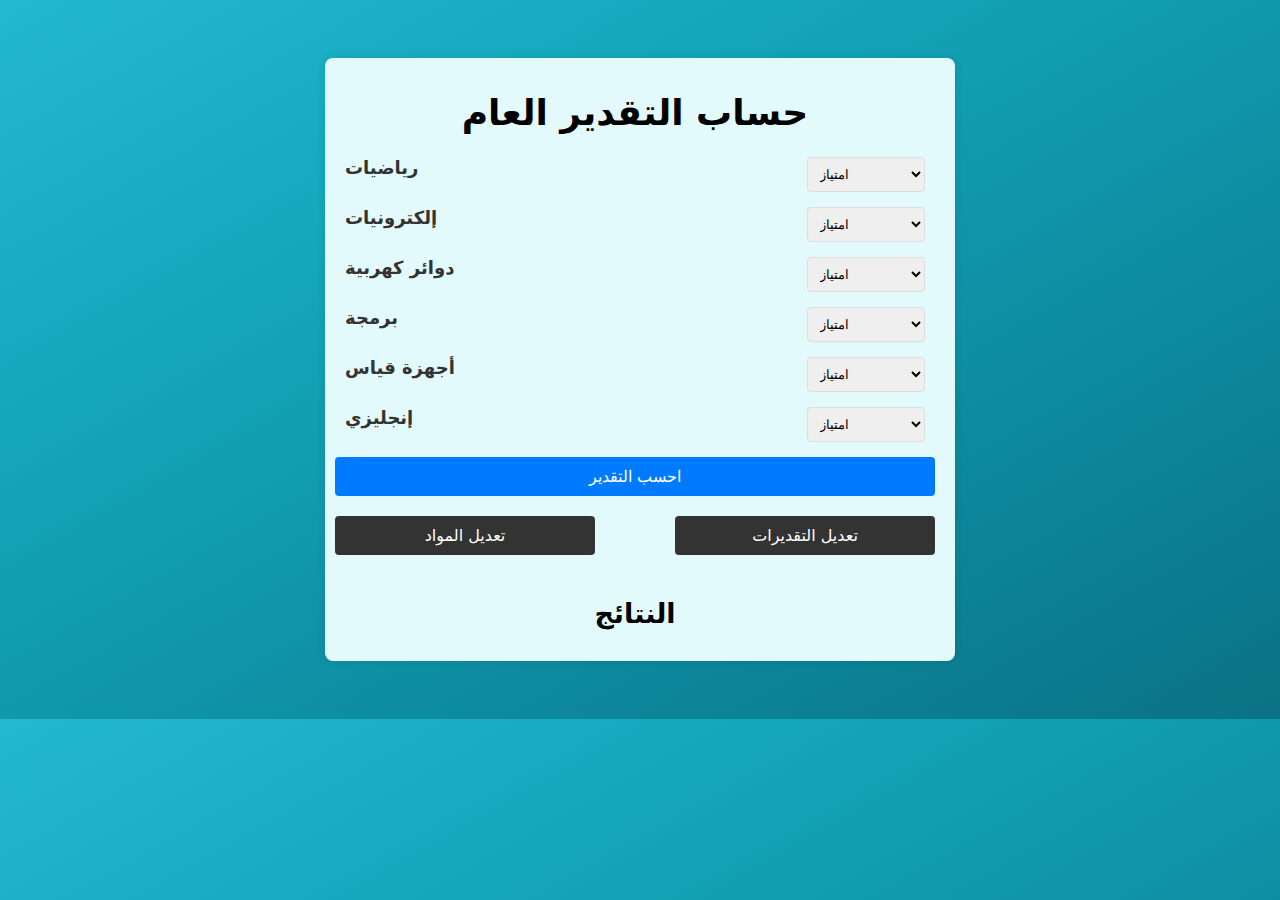
<file: index.html>
<!DOCTYPE html>
<html lang="ar">
  <head>
    <meta charset="UTF-8" />
    <meta name="viewport" content="width=device-width, initial-scale=1.0" />
    <title>حساب التقدير العام</title>
    <style>
      body {
        font-family: system-ui, -apple-system, BlinkMacSystemFont, "Segoe UI",
          Roboto, Oxygen, Ubuntu, Cantarell, "Open Sans", "Helvetica Neue",
          sans-serif, sans-serif;
        background: linear-gradient(
          to bottom right,
          #22b8cf,
          #15aabf,
          #1098ad,
          #0c8599,
          #0b7285
        );
        font-size: 18px;
        display: flex;
        justify-content: center;
        padding: 50px 10px;
      }

      .container {
        background-color: #e3fafc;
        padding: 10px 20px 10px 10px;
        border-radius: 8px;
        box-shadow: 0 0 10px rgba(0, 0, 0, 0.1);
        width: 100%;
        max-width: 600px;
        height: 100%;
      }

      h1 {
        text-align: center;
      }

      .form-group {
        margin-bottom: 15px;
        display: flex;
        justify-content: space-between;
        padding: 0 10px;
      }

      label {
        display: block;
        margin-bottom: 5px;
        font-weight: bold;
        color: #333;
      }

      select {
        padding: 8px;
        border: 1px solid #ddd;
        border-radius: 4px;
      }

      .calc-grade,
      .settings-link {
        text-align: center;
        display: block;
        width: 100%;
        padding: 10px;
        background-color: #007bff;
        border: none;
        border-radius: 4px;
        color: white;
        font-size: 16px;
        cursor: pointer;
        margin-bottom: 20px;
      }

      .calc-grade:hover {
        background-color: #0056b3;
      }
      .settings-group {
        display: flex;
        justify-content: space-between;
      }
      .settings-link {
        flex-basis: 40%;
        text-decoration: none;
        width: auto;
        background-color: #333;
      }

      #result {
        margin-top: 20;
        text-align: center;
      }

      /* media small screen */

      @media (max-width: 600px) {
        body {
          padding: 20px;
        }
        .container {
          padding: 20px;
        }

        .form-group {
          text-align: center;
          flex-direction: column;
        }
      }
    </style>
  </head>
  <body>
    <div class="container">
      <h1>حساب التقدير العام</h1>
      <form id="gradesForm">
        <button id="calc-grade">احسب التقدير</button>
      </form>
      <div id="result">
        <h2>النتائج</h2>
        <p id="grade"></p>
        <p id="averageGrade"></p>
        <p id="maxGrade"></p>
        <p id="minGrade"></p>
      </div>
    </div>

    <script>
      ////////////////////////////////////////////////////
      // ! UTILS
      const getLocalStorageItem = (key, defaultValue) => {
        try {
          const item = localStorage.getItem(key);
          return item ? JSON.parse(item) : defaultValue;
        } catch (error) {
          console.error(`Error parsing ${key} from localStorage:`, error);
          return defaultValue;
        }
      };

      ////////////////////////////////////////////////////
      // ! DATA

      const defaultSubjectsArr = [
        ["رياضيات", 150],
        ["إلكترونيات", 150],
        ["دوائر كهربية", 100],
        ["برمجة", 100],
        ["أجهزة قياس", 100],
        ["إنجليزي", 100],
      ];

      const defaultClassifications = [
        { name: "امتياز", code: "A", max: 1, min: 0.85, average: 0.925 },
        { name: "جيد جدا", code: "B", max: 0.85, min: 0.75, average: 0.8 },
        { name: "جيد", code: "C", max: 0.75, min: 0.65, average: 0.7 },
        { name: "مقبول", code: "D", max: 0.65, min: 0.5, average: 0.575 },
        { name: "مقبول منخفض", code: "F", max: 0.5, min: 0.25, average: 0.375 },
        {
          name: "راسب",
          code: "G",
          max: 0.25,
          min: 0.1,
          average: 0.125,
        },
        { name: "صفر", code: "J", max: 0.1, min: -0.1, average: 0 },
      ];
      let subjectsArr = [];
      let classifications = [];
      function loadData() {
        subjectsArr = getLocalStorageItem("subjectsArr", defaultSubjectsArr);
        classifications = getLocalStorageItem(
          "classifications",
          defaultClassifications
        );

        // Optionally, ensure localStorage is populated
        if (!localStorage.getItem("subjectsArr")) {
          localStorage.setItem(
            "subjectsArr",
            JSON.stringify(defaultSubjectsArr)
          );
        }

        if (!localStorage.getItem("classifications")) {
          localStorage.setItem(
            "classifications",
            JSON.stringify(defaultClassifications)
          );
        }
      }
      loadData();

      /////////////////////////////////////////////
      // !HTML
      let optionEl = ``;
      let subjectsEl = ``;
      let tempOptionEl = ``;
      let gradesFormEl = document.querySelector("#gradesForm");

      function updateUI() {
        optionEl = ``;
        subjectsEl = ``;
        tempOptionEl = ``;
        gradesFormEl.innerHTML = ``;
        for (let i = 0; i < classifications.length; i++) {
          tempOptionEl = `
          <option value="${classifications[i].code}">${classifications[i].name}</option>
          `;
          optionEl += tempOptionEl;
        }

        for (let i = 0; i < subjectsArr.length; i++) {
          let subjectName = subjectsArr[i][0];
          let tempSubjectEl = `
          <div class="form-group">
            <label for="${subjectName}">${subjectName}</label>
            <select id="${subjectName}" name="${subjectName}">
            ${optionEl}
            </select>
          </div>`;
          subjectsEl += tempSubjectEl;
        }

        subjectsEl += `
            <button type="submit" id="calc-grade" class="calc-grade">احسب التقدير</button>
            <div class="settings-group">
              <a href="subjects-settings.html" class='settings-link'>تعديل المواد</a>
              <a href="classifications-settings.html" class='settings-link'>تعديل التقديرات</a>
            </div>
            `;

        gradesFormEl.innerHTML = subjectsEl;
      }
      updateUI();

      window.addEventListener("storage", function (event) {
        console.log("update");
        loadData();
        updateUI();
      });

      ////////////////////////////////////
      // !LOGIC

      let subjects = [];
      let totalMarks = 0;

      for (let subject of subjectsArr) {
        subjects.push({
          name: subject[0],
          degree: subject[1],
          maxCurrent: 0,
          minCurrent: 0,
          averageCurrent: 0,
        });
        totalMarks += subject[1];
      }

      function getGrade(grade) {
        for (let i = 0; i < classifications.length; i++) {
          if (
            grade >= classifications[i].min &&
            grade <= classifications[i].max
          ) {
            return classifications[i].name;
          }
        }
      }

      function calcPercentage(degree) {
        return ((degree / totalMarks) * 100).toFixed(2);
      }

      //*  calc the grade
      function calculate(e) {
        e.preventDefault();

        let maxSum = 0;
        let minSum = 0;
        let averageSum = 0;
        for (let i = 0; i < subjects.length; i++) {
          const degreeClass = document.getElementById(
            `${subjects[i].name}`
          ).value;
          const degreeClassObject = classifications.find(
            (obj) => obj.code === degreeClass
          );
          // adjust the object
          subjects[i].maxCurrent = subjects[i].degree * degreeClassObject.max;
          subjects[i].minCurrent = subjects[i].degree * degreeClassObject.min;
          subjects[i].averageCurrent =
            subjects[i].degree * degreeClassObject.average;

          // calc the sum
          maxSum += subjects[i].maxCurrent;
          minSum += subjects[i].minCurrent;
          averageSum += subjects[i].averageCurrent;
        }
        // print output
        document.getElementById(
          "grade"
        ).textContent = ` التقدير العام: ${getGrade(averageSum / totalMarks)}`;
        document.getElementById(
          "maxGrade"
        ).textContent = ` أعلى نسبة ممكنه: %${calcPercentage(
          maxSum.toFixed(2)
        )}`;
        document.getElementById(
          "minGrade"
        ).textContent = ` أقل نسبة ممكنه: %${calcPercentage(
          minSum.toFixed(2)
        )}`;
        document.getElementById(
          "averageGrade"
        ).textContent = ` المتوسط: %${calcPercentage(averageSum.toFixed(2))}`;
      }
      const submitBtn = document.getElementById("calc-grade");
      submitBtn.addEventListener("click", calculate);
    </script>
  </body>
</html>
</file>
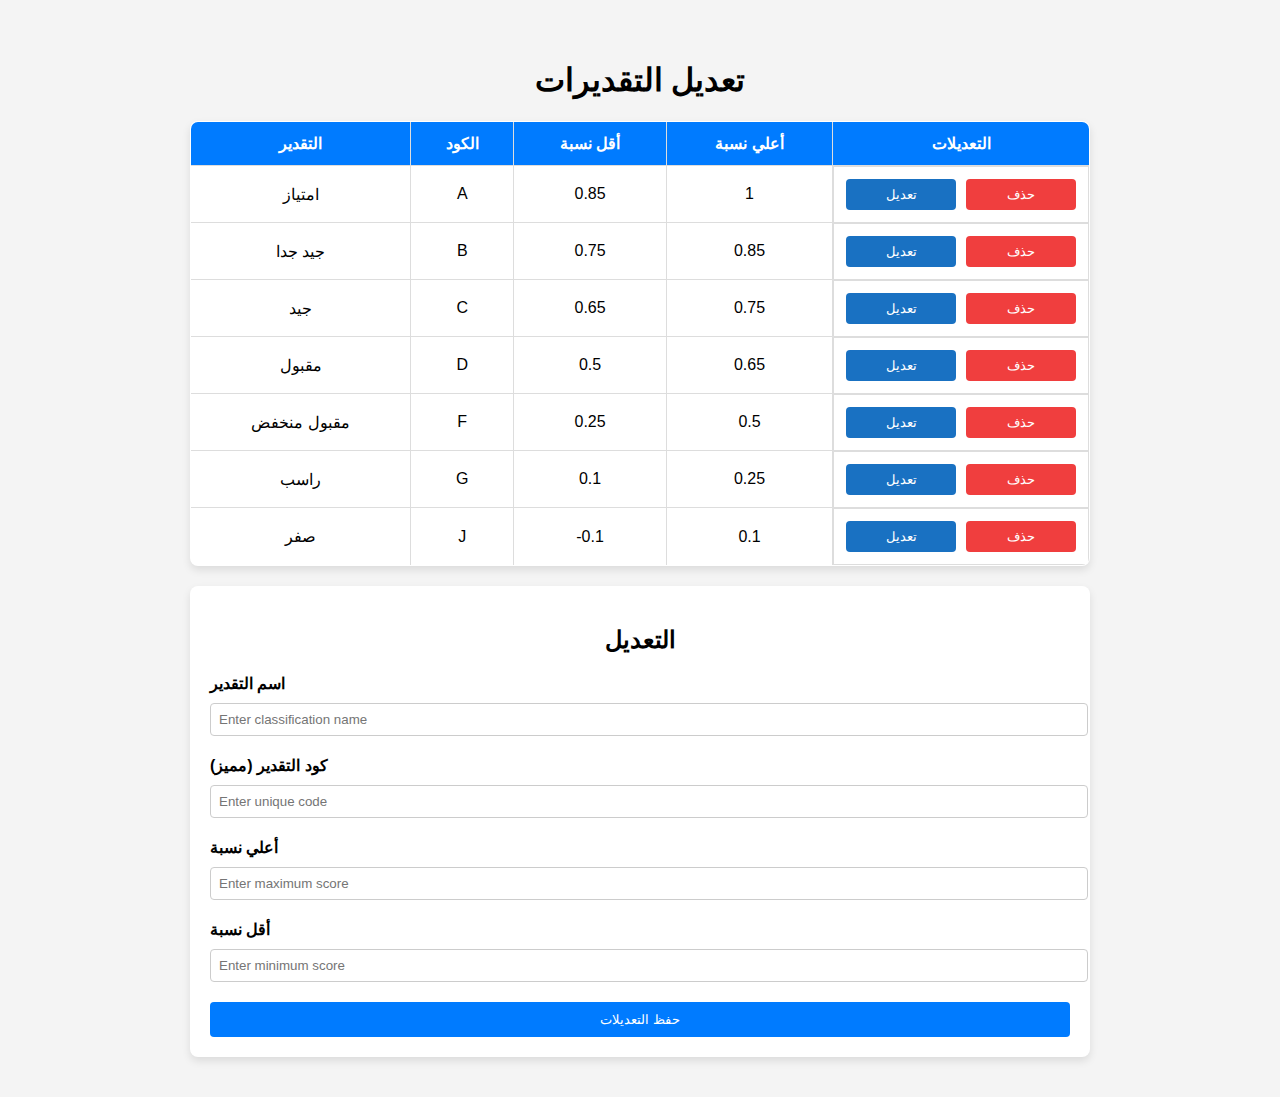
<file: classifications-settings.html>
<!DOCTYPE html>
<html lang="en">
  <head>
    <meta charset="UTF-8" />
    <title>تعديل التقديرات</title>
    <style>
      body {
        font-family: Arial, sans-serif;
        max-width: 800px;
        margin: 0 auto;
        padding: 20px;
      }
      table {
        width: 100%;
        border-collapse: collapse;
        margin-bottom: 20px;
      }
      table,
      th,
      td {
        border: 1px solid #ddd;
      }
      th,
      td {
        padding: 10px;
        text-align: left;
      }
      .actions {
        display: flex;
        gap: 10px;
      }
      .edit-form {
        margin-top: 20px;
      }
      .form-group {
        margin-bottom: 10px;
      }
      label {
        display: block;
        margin-bottom: 5px;
      }
      input,
      select {
        margin: 5px 0;
        padding: 5px;
        width: 100%;
      }
      button {
        padding: 5px 10px;
      }
      .error {
        color: red;
        margin-bottom: 10px;
      }

      body {
        font-family: Arial, sans-serif;
        max-width: 900px;
        margin: 20px auto;
        padding: 20px;
        background: #f4f4f4;
      }
      h1,
      h2 {
        text-align: center;
      }
      table {
        width: 100%;
        border-collapse: collapse;
        background: white;
        border-radius: 8px;
        overflow: hidden;
        box-shadow: 0 4px 8px rgba(0, 0, 0, 0.1);
      }
      th,
      td {
        padding: 12px;
        border: 1px solid #ddd;
        text-align: center;
      }
      th {
        background: #007bff;
        color: white;
      }
      .actions button {
        padding: 8px 12px;
        border: none;
        cursor: pointer;
        color: white;
        border-radius: 4px;
      }
      .actions .edit {
        background: #28a745;
      }
      .actions .delete {
        background: #dc3545;
      }
      .edit-form {
        background: white;
        padding: 20px;
        border-radius: 8px;
        box-shadow: 0 4px 8px rgba(0, 0, 0, 0.1);
      }
      .form-group {
        margin-bottom: 15px;
      }
      label {
        font-weight: bold;
      }
      input {
        width: 100%;
        padding: 8px;
        margin-top: 5px;
        border: 1px solid #ccc;
        border-radius: 4px;
      }
      button {
        display: block;
        width: 100%;
        padding: 10px;
        background: #007bff;
        color: white;
        border: none;
        border-radius: 4px;
        cursor: pointer;
      }

      .error {
        color: red;
        text-align: center;
        margin-bottom: 10px;
      }
      .delete-btn {
        background-color: #f03e3e;
      }
      .delete-btn:hover {
        background-color: #c92a2a;
      }
      .edit-btn {
        background-color: #1971c2;
      }
      .edit-btn:hover {
        background-color: #1864ab;
      }
      @media (max-width: 600px) {
        th,
        td {
          font-size: 14px;
          padding: 8px;
        }
        .actions button {
          padding: 6px 8px;
          font-size: 12px;
        }
      }
    </style>
  </head>
  <body>
    <h1>تعديل التقديرات</h1>

    <div id="classificationsList"></div>

    <div class="edit-form">
      <h2>التعديل</h2>
      <div id="errorMessage" class="error"></div>
      <form id="classificationForm">
        <input type="hidden" id="editIndex" value="-1" />
        <div class="form-group">
          <label for="classificationName">اسم التقدير</label>
          <input
            type="text"
            id="classificationName"
            placeholder="Enter classification name"
            required
          />
        </div>
        <div class="form-group">
          <label for="classificationCode">كود التقدير (مميز)</label>
          <input
            type="text"
            id="classificationCode"
            placeholder="Enter unique code"
            required
          />
        </div>
        <div class="form-group">
          <label for="classificationMax">أعلي نسبة</label>
          <input
            type="number"
            id="classificationMax"
            step="0.01"
            placeholder="Enter maximum score"
            required
          />
        </div>
        <div class="form-group">
          <label for="classificationMin">أقل نسبة</label>
          <input
            type="number"
            id="classificationMin"
            step="0.01"
            placeholder="Enter minimum score"
            required
          />
        </div>
        <input type="hidden" id="classificationAverage" />
        <button type="submit">حفظ التعديلات</button>
      </form>
    </div>

    <script>
      document.addEventListener("DOMContentLoaded", () => {
        const classificationsList = document.getElementById(
          "classificationsList"
        );
        const classificationForm =
          document.getElementById("classificationForm");
        const nameInput = document.getElementById("classificationName");
        const codeInput = document.getElementById("classificationCode");
        const maxInput = document.getElementById("classificationMax");
        const minInput = document.getElementById("classificationMin");
        const averageInput = document.getElementById("classificationAverage");
        const editIndexInput = document.getElementById("editIndex");
        const errorMessage = document.getElementById("errorMessage");

        // Dynamically calculate average
        function calculateAverage(min, max) {
          return parseFloat(((min + max) / 2).toFixed(3));
        }

        // Fetch classifications from localStorage
        let classifications =
          JSON.parse(localStorage.getItem("classifications")) || [];

        // Render classifications table
        function renderClassifications() {
          classificationsList.innerHTML = `
                    <table>
                        <thead>
                            <tr>
                                <th>التقدير</th>
                                <th>الكود</th>
                                <th>أقل نسبة</th>
                                <th>أعلي نسبة</th>
                                <th>التعديلات</th>
                            </tr>
                        </thead>
                        <tbody>
                            ${classifications
                              .map(
                                (cls, index) => `
                                <tr>
                                    <td>${cls.name}</td>
                                    <td>${cls.code}</td>
                                    <td>${cls.min}</td>
                                    <td>${cls.max}</td>
                                    <td class="actions">
                                        <button class='edit-btn' onclick="editClassification(${index})">تعديل</button>
                                        <button class='delete-btn' onclick="deleteClassification(${index})">حذف</button>
                                    </td>
                                </tr>
                            `
                              )
                              .join("")}
                        </tbody>
                    </table>
                `;
        }

        // Check if code is unique
        function isCodeUnique(code, currentIndex) {
          return classifications.every(
            (cls, index) =>
              index === currentIndex ||
              cls.code.toLowerCase() !== code.toLowerCase()
          );
        }

        // Edit classification
        window.editClassification = (index) => {
          const cls = classifications[index];
          nameInput.value = cls.name;
          codeInput.value = cls.code;
          maxInput.value = cls.max;
          minInput.value = cls.min;
          editIndexInput.value = index;
          errorMessage.textContent = "";
        };

        // Delete classification
        window.deleteClassification = (index) => {
          classifications.splice(index, 1);
          localStorage.setItem(
            "classifications",
            JSON.stringify(classifications)
          );
          renderClassifications();
          errorMessage.textContent = "";
        };

        // Save/Update classification
        classificationForm.addEventListener("submit", (e) => {
          e.preventDefault();
          const index = parseInt(editIndexInput.value);
          const code = codeInput.value.trim();

          // Check for unique code
          if (!isCodeUnique(code, index)) {
            errorMessage.textContent = "Classification code must be unique!";
            return;
          }

          const min = parseFloat(minInput.value);
          const max = parseFloat(maxInput.value);
          const average = calculateAverage(min, max);

          const newClassification = {
            name: nameInput.value.trim(),
            code: code,
            max: max,
            min: min,
            average: average,
          };

          if (index === -1) {
            // Add new classification
            classifications.push(newClassification);
          } else {
            // Update existing classification
            classifications[index] = newClassification;
          }

          localStorage.setItem(
            "classifications",
            JSON.stringify(classifications)
          );
          renderClassifications();

          // Reset form
          classificationForm.reset();
          editIndexInput.value = -1;
          errorMessage.textContent = "";

        });

        // Initial render
        renderClassifications();

      });
    </script>
  </body>
</html>
</file>
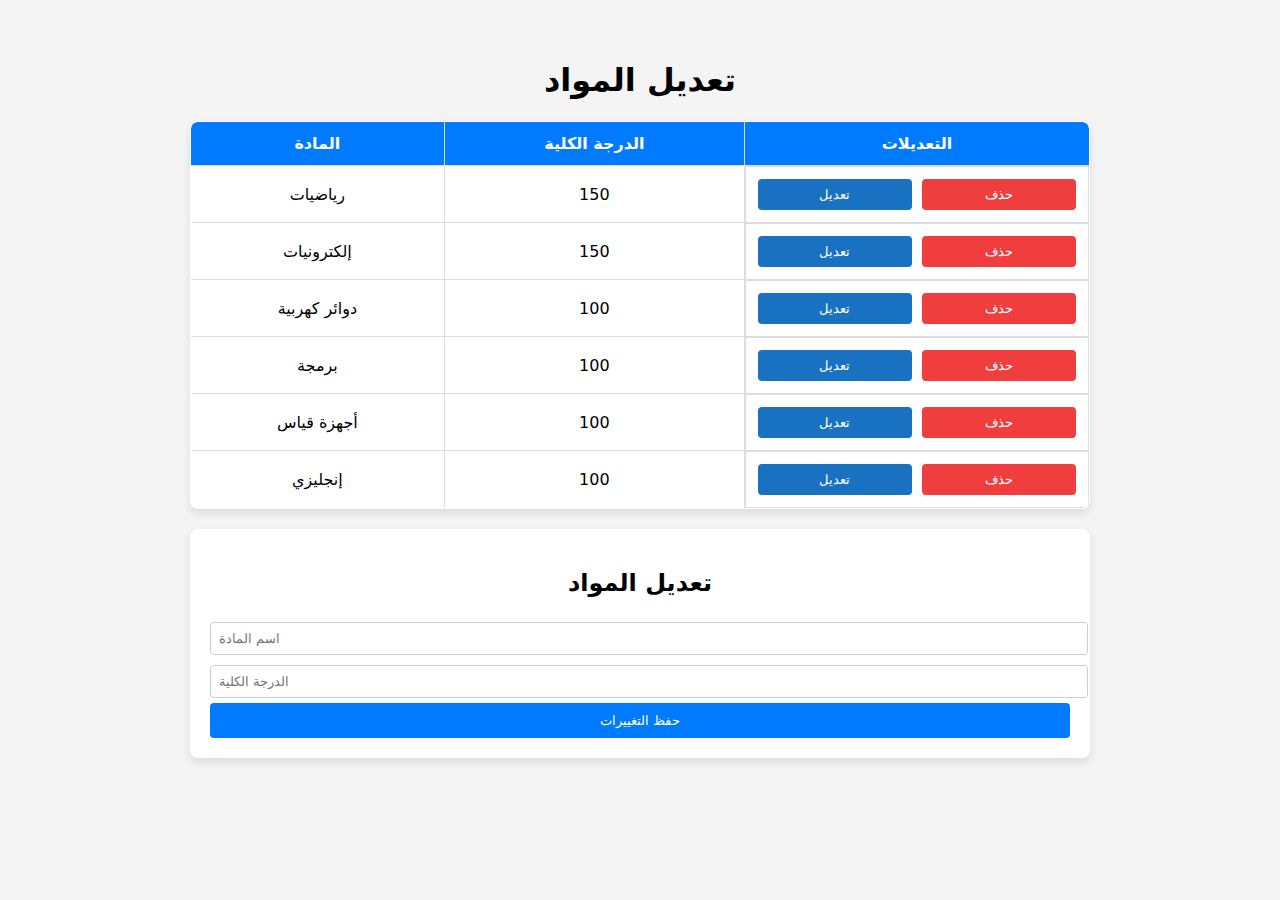
<file: subjects-settings.html>
<!DOCTYPE html>
<html lang="en">
  <head>
    <meta charset="UTF-8" />
    <title>Subjects Management</title>
    <style>
      body {
        max-width: 800px;
        margin: 0 auto;
        padding: 20px;
      }
      table {
        width: 100%;
        border-collapse: collapse;
        margin-bottom: 20px;
      }
      table,
      th,
      td {
        border: 1px solid #ddd;
      }
      th,
      td {
        padding: 10px;
        text-align: left;
      }
      .actions {
        display: flex;
        gap: 10px;
      }
      .edit-form {
        margin-top: 20px;
      }
      input {
        margin: 5px 0;
        padding: 5px;
        width: 100%;
      }
      button {
        padding: 5px 10px;
      }

      body {
        font-family: system-ui, -apple-system, BlinkMacSystemFont, "Segoe UI",
          Roboto, Oxygen, Ubuntu, Cantarell, "Open Sans", "Helvetica Neue",
          sans-serif;
        max-width: 900px;
        margin: 20px auto;
        padding: 20px;
        background: #f4f4f4;
      }
      h1,
      h2 {
        text-align: center;
      }
      table {
        width: 100%;
        border-collapse: collapse;
        background: white;
        border-radius: 8px;
        overflow: hidden;
        box-shadow: 0 4px 8px rgba(0, 0, 0, 0.1);
      }
      th,
      td {
        padding: 12px;
        border: 1px solid #ddd;
        text-align: center;
      }
      th {
        background: #007bff;
        color: white;
      }
      .actions button {
        padding: 8px 12px;
        border: none;
        cursor: pointer;
        color: white;
        border-radius: 4px;
      }
      .actions .edit {
        background: #28a745;
      }
      .actions .delete {
        background: #dc3545;
      }
      .edit-form {
        background: white;
        padding: 20px;
        border-radius: 8px;
        box-shadow: 0 4px 8px rgba(0, 0, 0, 0.1);
      }
      .form-group {
        margin-bottom: 15px;
      }
      label {
        font-weight: bold;
      }
      input {
        width: 100%;
        padding: 8px;
        margin-top: 5px;
        border: 1px solid #ccc;
        border-radius: 4px;
      }
      button {
        display: block;
        width: 100%;
        padding: 10px;
        background: #007bff;
        color: white;
        border: none;
        border-radius: 4px;
        cursor: pointer;
      }

      .error {
        color: red;
        text-align: center;
        margin-bottom: 10px;
      }
      .delete-btn {
        background-color: #f03e3e;
      }
      .delete-btn:hover {
        background-color: #c92a2a;
      }
      .edit-btn {
        background-color: #1971c2;
      }
      .edit-btn:hover {
        background-color: #1864ab;
      }
      @media (max-width: 600px) {
        th,
        td {
          font-size: 14px;
          padding: 8px;
        }
        .actions button {
          padding: 6px 8px;
          font-size: 12px;
        }
      }
    </style>
  </head>
  <body>
    <h1>تعديل المواد</h1>

    <div id="subjectsList"></div>

    <div class="edit-form">
      <h2>تعديل المواد</h2>
      <form id="subjectForm">
        <input type="hidden" id="editIndex" value="-1" />
        <input type="text" id="subjectName" placeholder="اسم المادة" required />
        <input
          type="number"
          id="subjectCredits"
          placeholder="الدرجة الكلية"
          required
        />
        <button type="submit">حفظ التغييرات</button>
      </form>
    </div>

    <script>
      document.addEventListener("DOMContentLoaded", () => {
        const subjectsList = document.getElementById("subjectsList");
        const subjectForm = document.getElementById("subjectForm");
        const subjectNameInput = document.getElementById("subjectName");
        const subjectCreditsInput = document.getElementById("subjectCredits");
        const editIndexInput = document.getElementById("editIndex");

        // Fetch subjects from localStorage
        let subjects = JSON.parse(localStorage.getItem("subjectsArr")) || [];

        // Render subjects table
        function renderSubjects() {
          subjectsList.innerHTML = `
                    <table>
                        <thead>
                            <tr>
                                <th>المادة</th>
                                <th>الدرجة الكلية</th>
                                <th>التعديلات</th>
                            </tr>
                        </thead>
                        <tbody>
                            ${subjects
                              .map(
                                (subject, index) => `
                                <tr>
                                    <td>${subject[0]}</td>
                                    <td>${subject[1]}</td>
                                    <td class="actions">
                                        <button class='edit-btn' onclick="editSubject(${index})">تعديل</button>
                                        <button class='delete-btn' onclick="deleteSubject(${index})">حذف</button>
                                    </td>
                                </tr>
                            `
                              )
                              .join("")}
                        </tbody>
                    </table>
                `;
        }

        // Edit subject
        window.editSubject = (index) => {
          const subject = subjects[index];
          subjectNameInput.value = subject[0];
          subjectCreditsInput.value = subject[1];
          editIndexInput.value = index;
        };

        // Delete subject
        window.deleteSubject = (index) => {
          subjects.splice(index, 1);
          localStorage.setItem("subjectsArr", JSON.stringify(subjects));
          renderSubjects();
        };

        // Save/Update subject
        subjectForm.addEventListener("submit", (e) => {
          e.preventDefault();
          const index = parseInt(editIndexInput.value);
          const newSubject = [
            subjectNameInput.value.trim(),
            parseInt(subjectCreditsInput.value),
          ];

          if (index === -1) {
            // Add new subject
            subjects.push(newSubject);
          } else {
            // Update existing subject
            subjects[index] = newSubject;
          }

          localStorage.setItem("subjectsArr", JSON.stringify(subjects));
          renderSubjects();

          // Reset form
          subjectForm.reset();
          editIndexInput.value = -1;
        });

        // Initial render
        renderSubjects();
      });
    </script>
  </body>
</html>
</file>
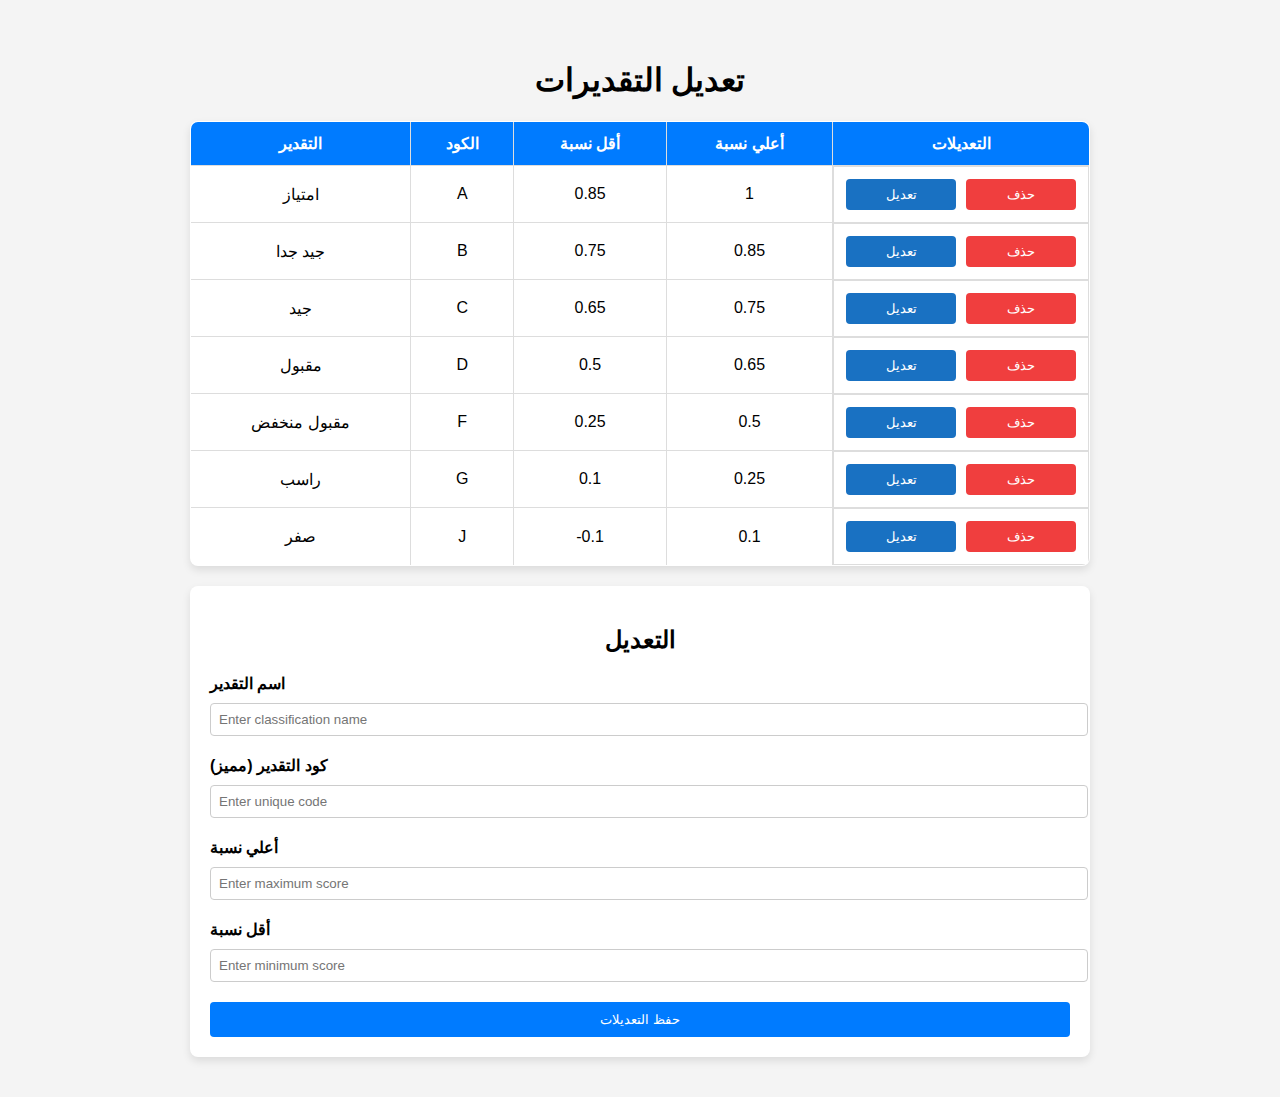
<file: calc-college-grades/classifications-settings.html>
<!DOCTYPE html>
<html lang="en">
  <head>
    <meta charset="UTF-8" />
    <title>تعديل التقديرات</title>
    <style>
      body {
        font-family: Arial, sans-serif;
        max-width: 800px;
        margin: 0 auto;
        padding: 20px;
      }
      table {
        width: 100%;
        border-collapse: collapse;
        margin-bottom: 20px;
      }
      table,
      th,
      td {
        border: 1px solid #ddd;
      }
      th,
      td {
        padding: 10px;
        text-align: left;
      }
      .actions {
        display: flex;
        gap: 10px;
      }
      .edit-form {
        margin-top: 20px;
      }
      .form-group {
        margin-bottom: 10px;
      }
      label {
        display: block;
        margin-bottom: 5px;
      }
      input,
      select {
        margin: 5px 0;
        padding: 5px;
        width: 100%;
      }
      button {
        padding: 5px 10px;
      }
      .error {
        color: red;
        margin-bottom: 10px;
      }

      body {
        font-family: Arial, sans-serif;
        max-width: 900px;
        margin: 20px auto;
        padding: 20px;
        background: #f4f4f4;
      }
      h1,
      h2 {
        text-align: center;
      }
      table {
        width: 100%;
        border-collapse: collapse;
        background: white;
        border-radius: 8px;
        overflow: hidden;
        box-shadow: 0 4px 8px rgba(0, 0, 0, 0.1);
      }
      th,
      td {
        padding: 12px;
        border: 1px solid #ddd;
        text-align: center;
      }
      th {
        background: #007bff;
        color: white;
      }
      .actions button {
        padding: 8px 12px;
        border: none;
        cursor: pointer;
        color: white;
        border-radius: 4px;
      }
      .actions .edit {
        background: #28a745;
      }
      .actions .delete {
        background: #dc3545;
      }
      .edit-form {
        background: white;
        padding: 20px;
        border-radius: 8px;
        box-shadow: 0 4px 8px rgba(0, 0, 0, 0.1);
      }
      .form-group {
        margin-bottom: 15px;
      }
      label {
        font-weight: bold;
      }
      input {
        width: 100%;
        padding: 8px;
        margin-top: 5px;
        border: 1px solid #ccc;
        border-radius: 4px;
      }
      button {
        display: block;
        width: 100%;
        padding: 10px;
        background: #007bff;
        color: white;
        border: none;
        border-radius: 4px;
        cursor: pointer;
      }

      .error {
        color: red;
        text-align: center;
        margin-bottom: 10px;
      }
      .delete-btn {
        background-color: #f03e3e;
      }
      .delete-btn:hover {
        background-color: #c92a2a;
      }
      .edit-btn {
        background-color: #1971c2;
      }
      .edit-btn:hover {
        background-color: #1864ab;
      }
      @media (max-width: 600px) {
        th,
        td {
          font-size: 14px;
          padding: 8px;
        }
        .actions button {
          padding: 6px 8px;
          font-size: 12px;
        }
      }
    </style>
  </head>
  <body>
    <h1>تعديل التقديرات</h1>

    <div id="classificationsList"></div>

    <div class="edit-form">
      <h2>التعديل</h2>
      <div id="errorMessage" class="error"></div>
      <form id="classificationForm">
        <input type="hidden" id="editIndex" value="-1" />
        <div class="form-group">
          <label for="classificationName">اسم التقدير</label>
          <input
            type="text"
            id="classificationName"
            placeholder="Enter classification name"
            required
          />
        </div>
        <div class="form-group">
          <label for="classificationCode">كود التقدير (مميز)</label>
          <input
            type="text"
            id="classificationCode"
            placeholder="Enter unique code"
            required
          />
        </div>
        <div class="form-group">
          <label for="classificationMax">أعلي نسبة</label>
          <input
            type="number"
            id="classificationMax"
            step="0.01"
            placeholder="Enter maximum score"
            required
          />
        </div>
        <div class="form-group">
          <label for="classificationMin">أقل نسبة</label>
          <input
            type="number"
            id="classificationMin"
            step="0.01"
            placeholder="Enter minimum score"
            required
          />
        </div>
        <input type="hidden" id="classificationAverage" />
        <button type="submit">حفظ التعديلات</button>
      </form>
    </div>

    <script>
      document.addEventListener("DOMContentLoaded", () => {
        const classificationsList = document.getElementById(
          "classificationsList"
        );
        const classificationForm =
          document.getElementById("classificationForm");
        const nameInput = document.getElementById("classificationName");
        const codeInput = document.getElementById("classificationCode");
        const maxInput = document.getElementById("classificationMax");
        const minInput = document.getElementById("classificationMin");
        const averageInput = document.getElementById("classificationAverage");
        const editIndexInput = document.getElementById("editIndex");
        const errorMessage = document.getElementById("errorMessage");

        // Dynamically calculate average
        function calculateAverage(min, max) {
          return parseFloat(((min + max) / 2).toFixed(3));
        }

        // Fetch classifications from localStorage
        let classifications =
          JSON.parse(localStorage.getItem("classifications")) || [];

        // Render classifications table
        function renderClassifications() {
          classificationsList.innerHTML = `
                    <table>
                        <thead>
                            <tr>
                                <th>التقدير</th>
                                <th>الكود</th>
                                <th>أقل نسبة</th>
                                <th>أعلي نسبة</th>
                                <th>التعديلات</th>
                            </tr>
                        </thead>
                        <tbody>
                            ${classifications
                              .map(
                                (cls, index) => `
                                <tr>
                                    <td>${cls.name}</td>
                                    <td>${cls.code}</td>
                                    <td>${cls.min}</td>
                                    <td>${cls.max}</td>
                                    <td class="actions">
                                        <button class='edit-btn' onclick="editClassification(${index})">تعديل</button>
                                        <button class='delete-btn' onclick="deleteClassification(${index})">حذف</button>
                                    </td>
                                </tr>
                            `
                              )
                              .join("")}
                        </tbody>
                    </table>
                `;
        }

        // Check if code is unique
        function isCodeUnique(code, currentIndex) {
          return classifications.every(
            (cls, index) =>
              index === currentIndex ||
              cls.code.toLowerCase() !== code.toLowerCase()
          );
        }

        // Edit classification
        window.editClassification = (index) => {
          const cls = classifications[index];
          nameInput.value = cls.name;
          codeInput.value = cls.code;
          maxInput.value = cls.max;
          minInput.value = cls.min;
          editIndexInput.value = index;
          errorMessage.textContent = "";
        };

        // Delete classification
        window.deleteClassification = (index) => {
          classifications.splice(index, 1);
          localStorage.setItem(
            "classifications",
            JSON.stringify(classifications)
          );
          renderClassifications();
          errorMessage.textContent = "";
        };

        // Save/Update classification
        classificationForm.addEventListener("submit", (e) => {
          e.preventDefault();
          const index = parseInt(editIndexInput.value);
          const code = codeInput.value.trim();

          // Check for unique code
          if (!isCodeUnique(code, index)) {
            errorMessage.textContent = "Classification code must be unique!";
            return;
          }

          const min = parseFloat(minInput.value);
          const max = parseFloat(maxInput.value);
          const average = calculateAverage(min, max);

          const newClassification = {
            name: nameInput.value.trim(),
            code: code,
            max: max,
            min: min,
            average: average,
          };

          if (index === -1) {
            // Add new classification
            classifications.push(newClassification);
          } else {
            // Update existing classification
            classifications[index] = newClassification;
          }

          localStorage.setItem(
            "classifications",
            JSON.stringify(classifications)
          );
          renderClassifications();

          // Reset form
          classificationForm.reset();
          editIndexInput.value = -1;
          errorMessage.textContent = "";
        });

        // Initial render
        renderClassifications();
      });
    </script>
  </body>
</html>
</file>
